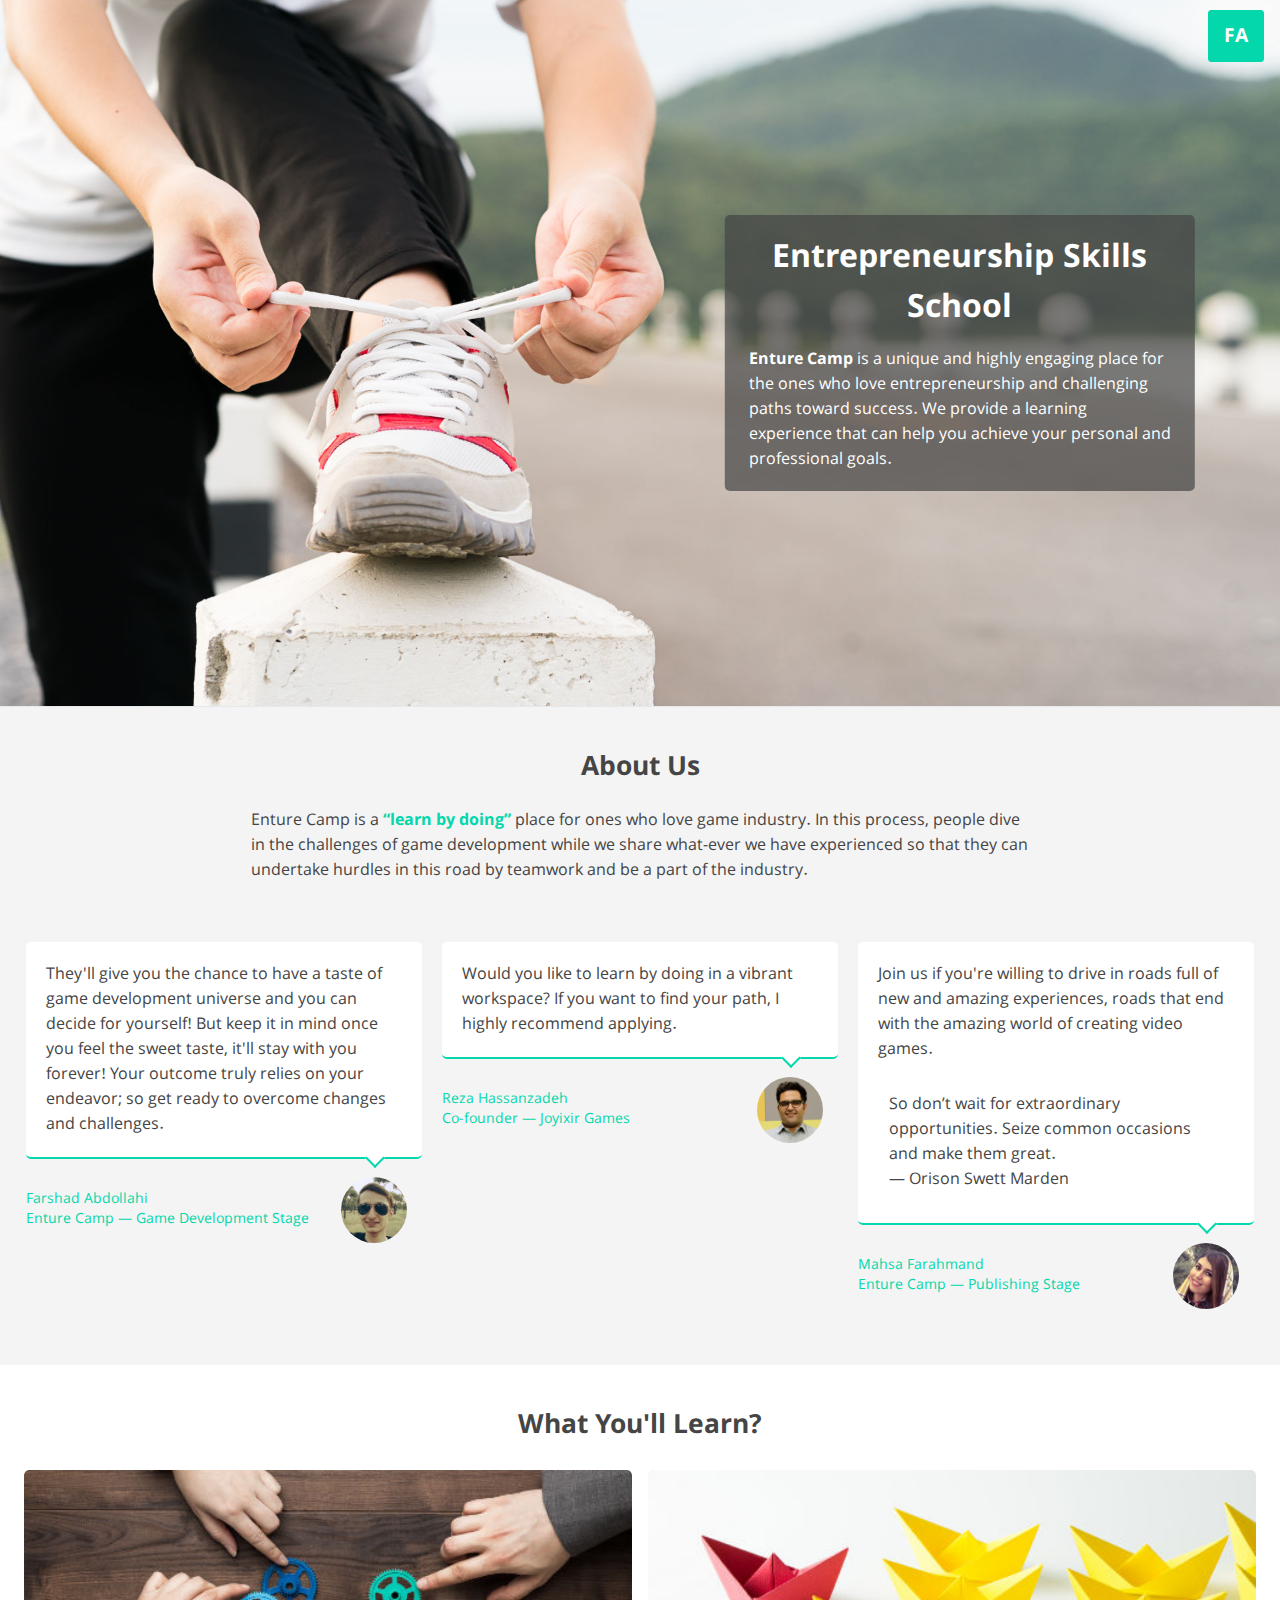
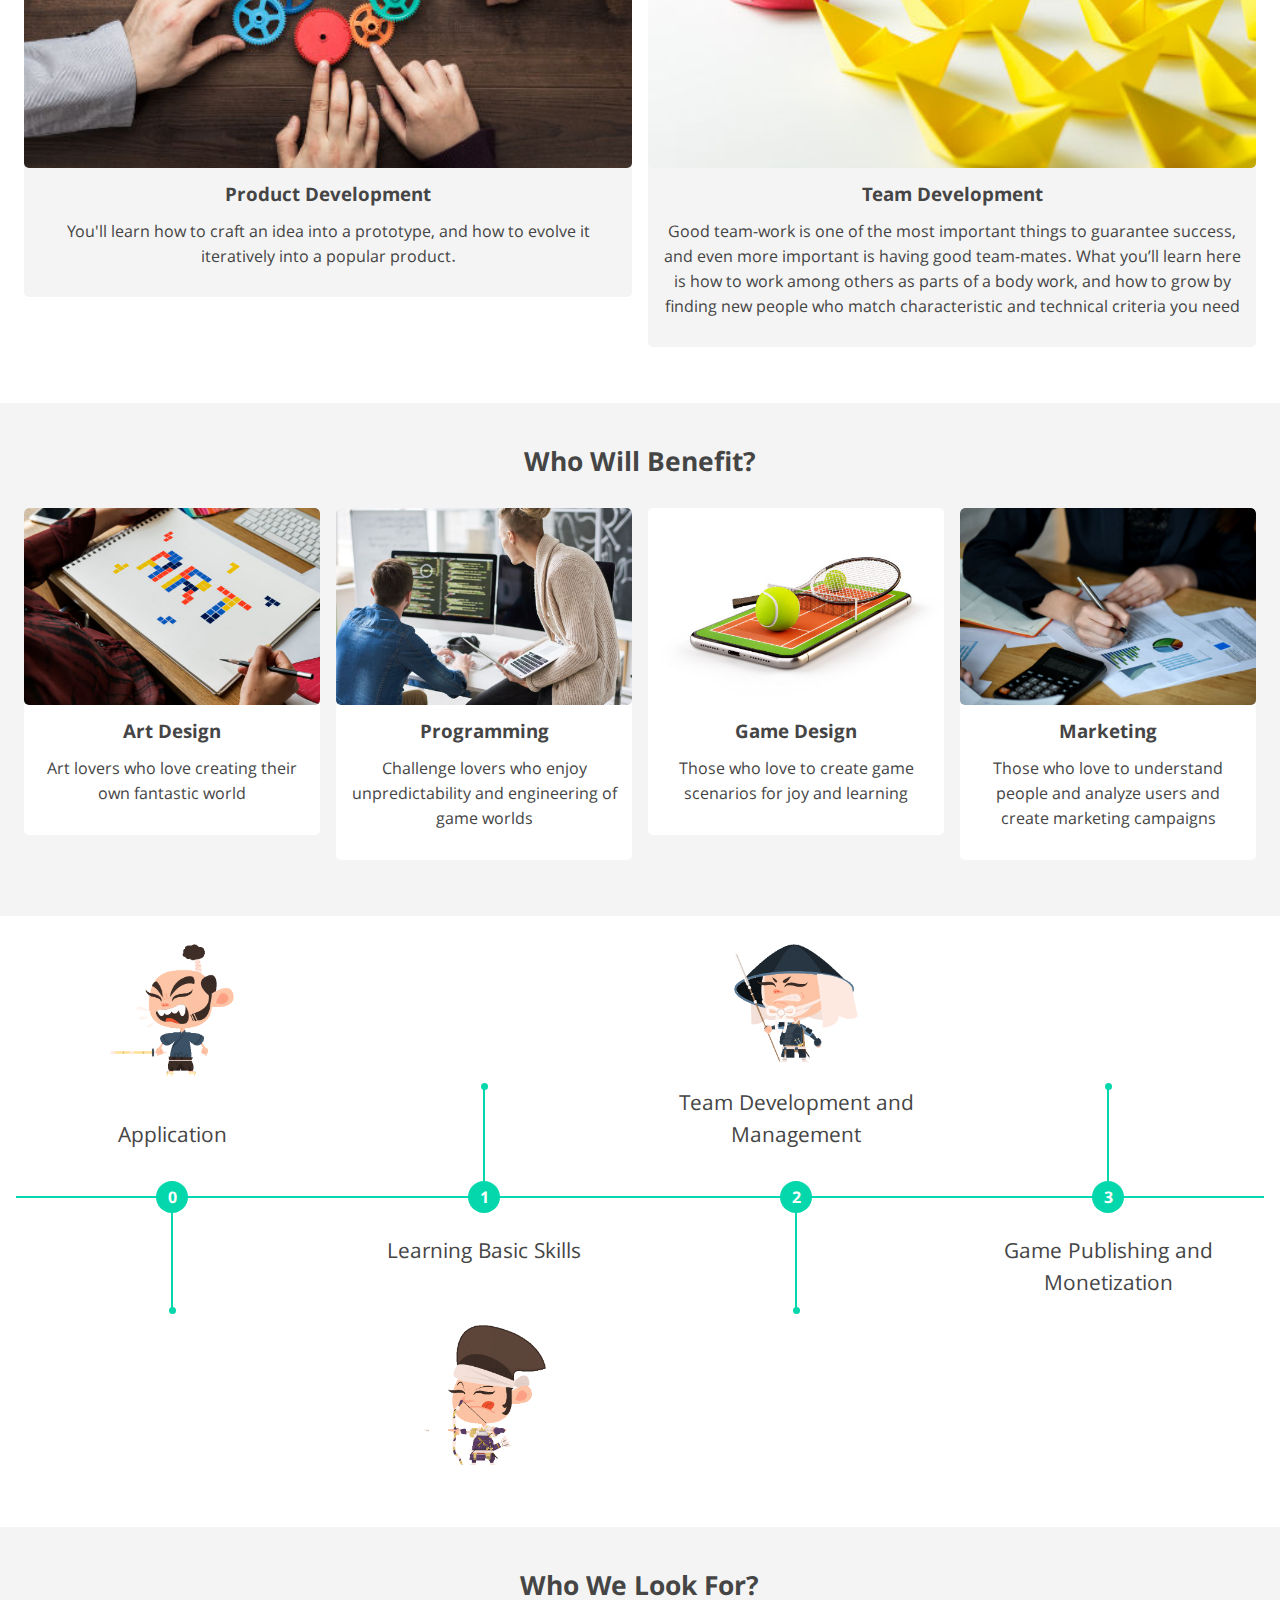
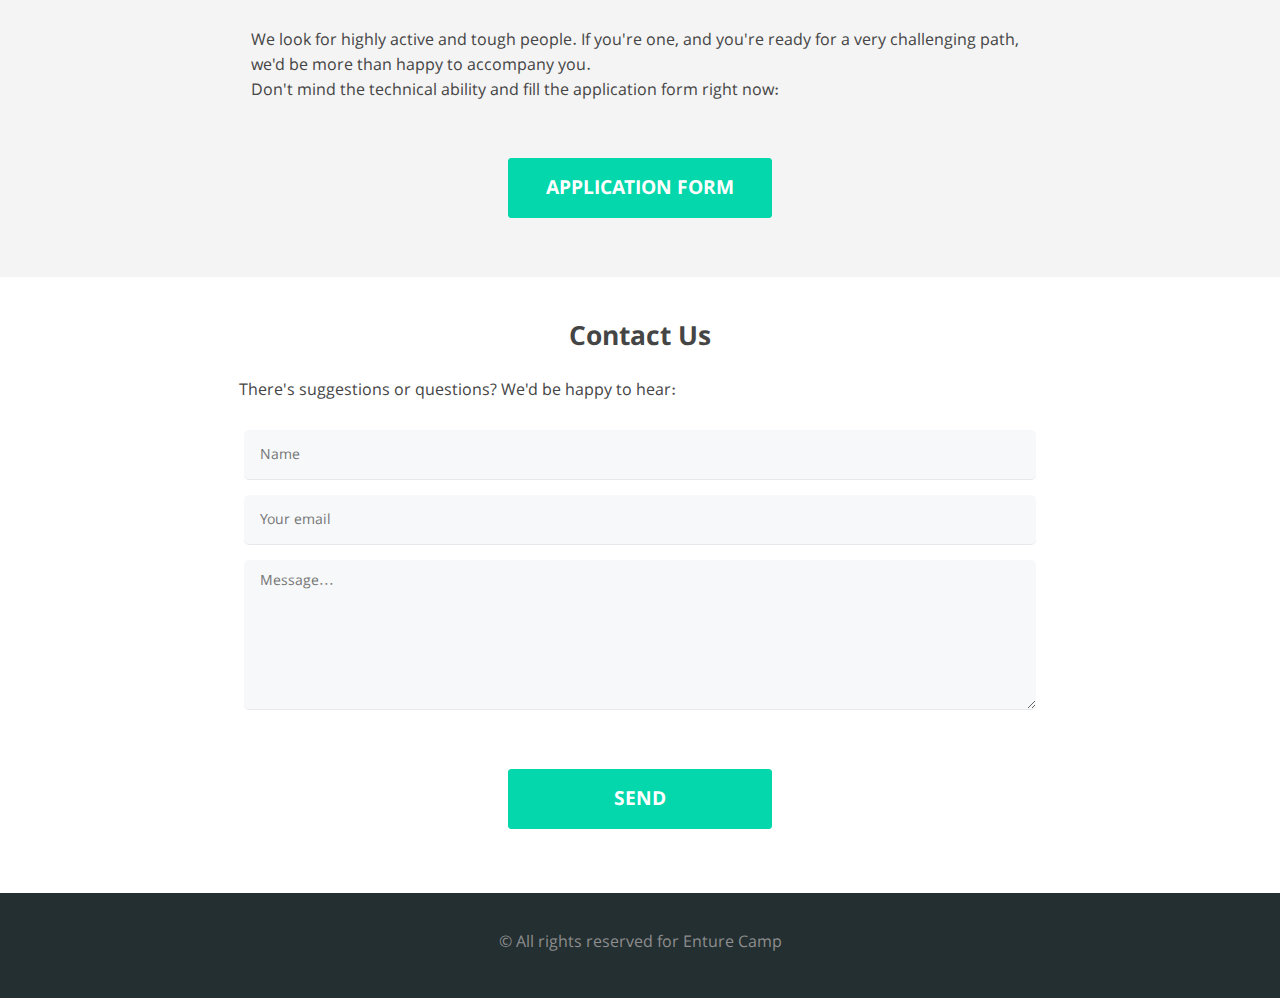
<file: index.html>
<head>
  <!-- Global site tag (gtag.js) - Google Analytics -->
  <script async src="https://www.googletagmanager.com/gtag/js?id=UA-142986755-1"></script>
  <script>
    window.dataLayer = window.dataLayer || [];
    function gtag(){dataLayer.push(arguments);}
    gtag('js', new Date());

    gtag('config', 'UA-142986755-1');
  </script>
  <script src="js/core.js"></script>
  <meta charset="utf-8" name="viewport" content="width=device-width, initial-scale=1">
  <title>Enture Camp: Entrepreneurship Skills School</title>
  <link rel="stylesheet" href="css/roadmap.css">
  <link rel="stylesheet" href="css/sahel.css">
  <link rel="stylesheet" href="css/style.css">
  <link href="https://fonts.googleapis.com/css?family=Open+Sans+Condensed:300" rel="stylesheet">
</head>
<body>
<header id="header">
  <div id="language">
    <a href="/fa/">FA</a>
  </div>
  <div id="headline">
    <h1>
      Entrepreneurship Skills School
    </h1>
    <p><strong>Enture Camp</strong> is a unique and highly engaging place for the ones who love entrepreneurship and challenging paths toward success.
      We provide a learning experience that can help you achieve your personal and professional goals.
    </p>
  </div>
</header>
<main class="content">
  <section id="about-us">
    <div class="flex-box">
      <div id="intro" class="col-12">
        <h2>About Us</h2>
        <div class="text">
          <p>
            Enture Camp is a <a href="https://en.wikipedia.org/wiki/Learning-by-doing"><q>learn by doing</q></a>&zwj; place for ones who love game industry. In this process, people dive in the challenges of game development while we share what-ever we have experienced so that they can undertake hurdles in this road by teamwork and be a part of the industry.
          </p>
        </div>
      </div>
    </div>
    <div id="testimonial" class="flex-box">
      <div class="col-4">
        <blockquote>
          They'll give you the chance to have a taste of game development universe and you can decide for yourself! But keep it in mind once you feel the sweet taste, it'll stay with you forever! Your outcome truly relies on your endeavor; so get ready to overcome changes and challenges.
          <span class="testimonials_arrow"></span>
        </blockquote>
        <div class="autor"><img src="/image/testimonials/farshad.jpg" alt="Picture" class="autor_pic"><span>Farshad Abdollahi</span><br>Enture Camp &mdash; Game Development Stage</div>
      </div>
      <div class="col-4">
        <blockquote>
          Would you like to learn by doing in a vibrant workspace? If you want to find your path, I highly recommend applying.
          <span class="testimonials_arrow"></span>
        </blockquote>
        <div class="autor"><img src="/image/testimonials/reza.jpg" alt="Picture" class="autor_pic"><span>Reza Hassanzadeh</span><br>Co-founder &mdash; Joyixir Games</div>
      </div>
      <div class="col-4">
        <blockquote>
          Join us if you're willing to drive in roads full of new and amazing experiences, roads that end with the amazing world of creating video games.
          <p>
            <br />
            So don’t wait for extraordinary opportunities. Seize common occasions and make them great.
            <br />
            &mdash; Orison Swett Marden
          </p>
          <span class="testimonials_arrow"></span>
        </blockquote>
        <div class="autor"><img src="/image/testimonials/mahsa.jpg" alt="Picture" class="autor_pic"><span>Mahsa Farahmand</span><br>Enture Camp &mdash; Publishing Stage</div>
      </div>
    </div>
  </section>
  <section id="what-you-will-learn">
    <div class="flex-box">
      <h2>What You'll Learn?</h2>

      <ul id="what-you-will-learn-boxes" class="flex-list">
        <li class="col-6">
          <div>
            <img src="/image/product-development.jpg">
            <h3>Product Development</h3>
            <p>
              You'll learn how to craft an idea into a prototype, and how to evolve it iteratively into a popular product.
            </p>
          </div>
        </li>
        <li class="col-6">
          <div>
            <img src="/image/team-development.jpg">
            <h3>Team Development</h3>
            <p>Good team-work is one of the most important things to guarantee success, and even more important is having good team-mates. What you’ll learn here is how to work among others as parts of a body work, and how to grow by finding new people who match characteristic and technical criteria you need</p>
          </div>
        </li>
      </ul>
    </div>
  </section>
  <section id="who-will-benefit">
    <div class="flex-box">
      <h2>Who Will Benefit?</h2>
      <ul id="who-will-benefit-boxes" class="flex-list">
        <li class="col-3">
          <div>
            <img src="/image/art.jpg">
            <h3>Art Design</h3>
            <p>
              Art lovers who love creating their own fantastic world
            </p>
          </div>
        </li>
        <li class="col-3">
          <div>
            <img src="/image/programming.jpg">
            <h3>Programming</h3>
            <p>
              Challenge lovers who enjoy unpredictability and engineering of game worlds
            </p>
          </div>
        </li>
        <li class="col-3">
          <div>
            <img src="/image/game-design.jpg">
            <h3>Game Design</h3>
            <p>
              Those who love to create game scenarios for joy and learning
            </p>
          </div>
        </li>
        <li class="col-3">
          <div>
            <img src="/image/marketing.jpg">
            <h3>Marketing</h3>
            <p>
              Those who love to understand people and analyze users and create marketing campaigns
            </p>
          </div>
        </li>
      </ul>
    </div>
  </section>
  <section id="road-map">
    <div class="container">
      <ol class="timeline" start="0">
        <li>
          <span class="step-no">0</span>
          <div class="timeline-image">
            <img src="/image/step1.png" alt=""/>
          </div>
          <div class="timeline-text">
            <p>
              Application
            </p>
          </div>
        </li>
        <li>
          <span class="step-no">1</span>
          <div class="timeline-image">
            <img src="/image/step2.png" alt=""/>
          </div>
          <div class="timeline-text">
            <p>
              Learning Basic Skills
            </p>
          </div>
        </li>
        <li>
          <span class="step-no">2</span>
          <div class="timeline-image">
            <img src="/image/step3.png" alt=""/>
          </div>
          <div class="timeline-text">
            <p>
              Team Development and Management
            </p>
          </div>
        </li>
        <li>
          <span class="step-no">3</span>
          <div class="timeline-image">
            <img src="/image/step4.png" alt=""/>
          </div>
          <div class="timeline-text">
            <p>
              Game Publishing and Monetization
            </p>
          </div>
        </li>
      </ol>
    </div>
  </section>
  <section id="apply">
    <div class="flex-box">
      <div class="col-8">
        <h2>Who We Look For?</h2>
        <div class="text">
          <p>
            We look for highly active and tough people. If you're one, and you're ready for a very challenging path, we'd be more than happy to accompany you.
            <br />
            Don't mind the technical ability and fill the application form right now:

          </p>
        </div>
        <p class="submit-button">
          <a href="https://forms.gle/HTXpxPT5ufjvtREr6">
            <span class="contact-submit">Application Form</span>
            <!-- <input type="button" value="Application Form" class="contact-submit" /> -->
          </a>
        </p>
      </div>
    </div>
  </section>
  <section id="contact">
    <div class="flex-box">
      <div class="col-8">
        <h2>Contact Us</h2>
        <p>There's suggestions or questions? We'd be happy to hear:</p>
        <form id="contact-form" class="contact" action="https://formspree.io/contact@enture.camp" method="post">
          <input class="contact-input white-input" type="text" required name="name" placeholder="Name" />
          <input class="contact-input white-input" type="email" required name="email" placeholder="Your email" />
          <textarea class="contact-commnent white-input" rows="2" cols="20" name="message" placeholder="Message..."></textarea>
          <!-- <input type="submit" value="Send" id="submit-button" class="contact-submit" /> -->
          <span id="submit-button" onclick="clicked()" class="contact-submit">Send</span>
        </form>
      </div>
    </div>
  </section>
</main>
<footer>
  <p>&copy; All rights reserved for Enture Camp</p>
</footer>
</body>
</file>
<file: css/roadmap.css>
#road-map > .container {
    position: relative;
}

.timeline {
    list-style: none;
}

.timeline > li {
    float: left;
    width: 25%;
    margin-top: 22.5%;
    border-top: 2px solid #03d7ab;
    padding-bottom: 22.5%;
    position: relative;
}

.rtl .timeline > li {
    float: right;
}

.timeline::after {
    content: "";
    clear: both;
    display: table;
}

.timeline > li > .step-no {
    display: block;
    width: 2em;
    height: 2em;
    margin: -1.1em auto 0;
    background-color: #03d7ab;
    border-radius: 1em;
    font-weight: bold;
    color: #FFF;
    text-align: center;
    -webkit-box-sizing: border-box;
    -moz-box-sizing: border-box;
    box-sizing: border-box;
    padding-top: 0.3em;
    z-index: 1;
}

.timeline > li > .step-no::after {
    content: "";
    width: 7px;
    height: 7px;
    display: block;
    border-radius: 4px;
    background-color: #03d7ab;
    margin: 6em auto 0;
}

.timeline > li > .timeline-image::before {
    content: "";
    box-sizing: border-box;
    width: 0;
    height: 6em;
    margin: 0 auto;
    display: block;
    border: 1px solid #03d7ab;
}


.timeline > li > .timeline-image > img {
    width: 40%;
    margin-top:1em;
    margin-left: -20%;
    position: relative;
    right: 50%
}

.rtl .timeline > li > .timeline-image > img {
    margin-left: auto;
    margin-right: -20%;
    left: 50%;
}

.timeline > li > .timeline-text {
    position: absolute;
    top: 1.5em;
    text-align: center;
    font-size: 1.3em;
    left: 0;
    right: 0;
}

.timeline > li:nth-child(odd) {
    padding-bottom: 0;
}

.timeline > li:nth-child(even) > .step-no::after,
.timeline > li:nth-child(even) > .timeline-image::before {
    margin-top: -8em;
}

.timeline > li:nth-child(even) > .timeline-image > img {
    margin-top: -40%;
    position: relative;
    top: -7em;
}

.timeline > li:nth-child(odd) > .timeline-text {
    position: absolute;
    top: -1.5em;
    transform: translateY(-100%);
}

.timeline > li:nth-child(odd) > .timeline-text::after {
    content: "";
    display: block;
    height: 100%
}

@media only screen and (max-width: 768px) {
    .timeline > li, .rtl .timeline > li {
        float: none;
        width: 100%;
    }

    .timeline > li > .step-no {
        float: left;
        margin: 4em 1em 0;
        position: relative;
        z-index: 1;
    }

    .rtl .timeline > li > .step-no {
        float: right;
    }

    .timeline > li {
        border: none;
        margin: 0;
        padding: 0;
    }

    .timeline > li, .rtl .timeline > li {
        height: 10em;
    }

    .timeline > li > .timeline-image::before {
        display: none;
    }

    .timeline > li > .timeline-image > img {
        width: auto;
        margin: 1em 2em 0 1em !important;
        position: static !important;
        height: 7em;
        float: right;
    }

    .rtl .timeline > li > .timeline-image > img {
        margin-right: 2em;
        margin-left: 1em;
        float: right
    }

    .timeline > li > .timeline-image {
        float: left;
        height: 10em;
        border-left: 2px solid #03d7ab;
        margin-left: -2em;
    }

    .rtl .timeline > li > .timeline-image {
        float: right;
        margin-left: 0;
        margin-right: -2em;
        border-left: none;
        border-right: 2px solid #03d7ab;
    }

    .timeline > li > .timeline-text {
        position: static !important;
        transform: none !important;
        text-align: left;
        padding-top: 4em;
        font-size: 1em !important;
    }

    .rtl .timeline > li > .timeline-text {
        text-align: right;
    }

    .timeline > li > .step-no::after,
    .timeline > li > .timeline-image::before {
        margin-top: 0;
    }

    .timeline > li > .step-no::after, .timeline > li > .timeline-image::before {
        display: none !important;
    }
}
</file>
<file: css/sahel.css>
@font-face {
    font-family: Sahel;
    src: url('../font/Sahel.eot');
    src: url('../font/Sahel.eot?#iefix') format('embedded-opentype'), url('../font/Sahel.woff') format('woff'), url('../font/Sahel.ttf') format('truetype');
    font-weight: normal;
}

@font-face {
    font-family: Sahel;
    src: url('../font/Sahel-Bold.eot');
    src: url('../font/Sahel-Bold.eot?#iefix') format('embedded-opentype'), url('../font/Sahel-Bold.woff') format('woff'), url('../font/Sahel-Bold.ttf') format('truetype');
    font-weight: bold;
}

@font-face {
    font-family: Sahel;
    src: url('../font/Sahel-Black.eot');
    src: url('../font/Sahel-Black.eot?#iefix') format('embedded-opentype'), url('../font/Sahel-Black.woff') format('woff'), url('../font/Sahel-Black.ttf') format('truetype');
    font-weight: 900;
}
</file>
<file: css/style.css>
* {
    padding: 0px;
    margin: 0px;
    font-family: 'Sahel';
}

body {
    color: #454545;
    overflow-x: hidden;
}

body.rtl {
    direction: rtl;
}

#header {
    display: block;
    height: 66vh;
    width: 100%;
    background-image: url('../image/header.jpg');
    background-size: cover;
    background-position: 50% 60%;
    position: relative;
    padding-top: 7em;
}

#headline {
    background-color: rgba(69, 69, 69, 0.7);
    border-radius: 5px;
    padding: 0.5em 1.5em;
    color: #FFF;
    margin: 0 auto;
    width: 33%;
    margin: 0;
    position: absolute;
    top: 50%;
    left: 75%;
    -ms-transform: translate(-50%, -50%);
    transform: translate(-50%, -50%);
}

#headline h1 {
    text-align: center;
    padding: 0.3em;
}

h3 {
    padding-bottom: 0.3em;
    padding-top: 0.7em;
}

p {
    padding-bottom: 0.7em;
    padding-top: 0.3em;
}

#intro {
    width: 100%;
}

.text {
    width: 100%;
    box-sizing: border-box;
    max-width: 50em;
    margin: 0 auto;
}

#intro a, a:active, a:hover {
    text-decoration: none;
    font-weight: bold;
    cursor: pointer;
    color: #03d7ab;
    display: inline-block;
    transition: transform 0.3s ease;
}

#intro a:hover{
    transform: translateY(-0.2em);
}

.content {
    background-color: #F4F4F4;
    height: auto;
    margin: auto;
    /*display: grid;*/
    /*grid-template-columns: 3fr;*/
    /*grid-template-rows: minmax(max-content, 2fr);*/
    /*grid-gap: 2em;*/
    position: relative;
    border-top: 1px solid #e7e8ec;
}

section {
    padding: 0 1em 3em;
}

.content>section:nth-child(even) {
    background-color: #FFF;
}

.flex-box {
    max-width: 1300px;
    display: flex;
    flex-wrap: wrap;
    justify-content: space-around;
    margin: 0 auto;
}

.flex-list {
    display: flex;
    flex-wrap: wrap;
    justify-content: space-around;
    list-style: none;
}

.flex-list img {
    width: 100%;
    border-radius: 5px;
}

section p {
    padding-left: 0.7em;
    padding-right: 0.7em;
}

section h2 {
    text-align: center;
    padding-top: 1.5em;
    padding-bottom: 0.6em;
    font-size: 1.65em;
}

#what-you-will-learn-boxes li>div {
    background-color: #F4F4F4;
    border-radius: 5px;
    overflow: hidden;
    color: #454545;
    box-sizing: border-box;
    text-align: center;
    padding-bottom: 1em;
}

#who-will-benefit-boxes li>div {
    background-color: #FFF;
    border-radius: 5px;
    overflow: hidden;
    color: #454545;
    box-sizing: border-box;
    text-align: center;
    padding-bottom: 1em;
}

#testimonial {
    margin-top: 2.5em;
}

#testimonial > div {
    /*margin-top: auto;*/
}

#testimonial blockquote {
    box-sizing: border-box;
    padding: 1.25em;
    background-color: #FFF;
    border-radius: 5px;
    border-bottom: 2px solid #03d7ab;
    position: relative;
}

.testimonials_arrow {
    background: none repeat scroll 0 0 #FFF;
    border-right: 2px solid #03d7ab;
    border-bottom: 2px solid #03d7ab;
    display: block;
    width: 12px;
    height: 12px;
    right: 40px;
    bottom: -8px;
    position: absolute;
    z-index: 50;
    transform: rotate(45deg);
    -moz-transform: rotate(45deg);
    -webkit-transform: rotate(45deg);
    -o-transform: rotate(45deg);
}

img.autor_pic {
    float: right;
    margin: -12px 15px 0 15px;
    width: 66px;
    height: 66px;
    background-color: #fff;
    -webkit-border-radius: 39px 39px;
    -moz-border-radius: 39px 39px;
    border-radius: 39px 39px;
}

div.autor::after {
    content: "";
    clear: both;
    display: table;
}

div.autor {
    display: block;
    font-weight: 300;
    margin-top: 30px;
    font-size: 14px;
    line-height: 20px;
    color: #03d7ab;
}

#about-us {}

#subdiv {
    text-align: center;
}

.navdiv {
    overflow: hidden;
    position: fixed;
    width: 100%;
    transition: top 0.3s;
    min-height: 50px;
    width: 100%;
    color: black;
    background-color: rgb(108, 21, 7);
    top: 0;
    left: 0;
    list-style: none;
    display: flex;
    flex-wrap: wrap;
    justify-content: center;
    flex-basis: 25%;
    opacity: 1;
    transition: opacity 1s;
    z-index: 1;
    text-decoration: none;
}

.navdiv:hover {
    opacity: 1!important;
}

footer {
    text-align: center;
}

/*.navdiv a {*/
    /*padding: 10px 12px;*/
    /*text-decoration: bold;*/
    /*font-size: 1em;*/
/*}*/

/*a:link {*/
    /*text-decoration: none;*/
    /*color: black;*/
/*}*/

/*a:visited {*/
    /*text-decoration: none;*/
    /*color: black;*/
/*}*/

/*a:hover {*/
    /*text-decoration: none;*/
    /*color: rgb(108, 21, 7);*/
    /*background-color: black;*/
/*}*/

/*a:active {*/
    /*text-decoration: none;*/
/*}*/

.btn {
    border: 0px !important;
    cursor: pointer;
    padding: 5px 8px;
}

.inputsstyle {
    border: 1px solid black;
    padding: 5px 8px;
    box-shadow: none;
    background: transparent;
    background-color: white;
}

.btn:hover {
    color: black;
    background-color: rgb(108, 21, 7);
}

.col-* {
    padding: 1em;
    box-sizing: border-box;
}

.col-8 {
    width: 66%;
}

.col-6 {
    width: 50%;
    box-sizing: border-box;
    padding: 0.5em;
}

.col-4 {
    width: 33%;
    box-sizing: border-box;
    padding: 0.5em;
}

.col-3 {
    width: 25%;
    box-sizing: border-box;
    padding: 0.5em;
}

@media only screen and (max-width: 768px) {
    .col-8,
    .col-6,
    .col-4,
    .col-3 {
        width: 100%;
    }
    #header {
        min-height: 33vh;
    }
    #headline {
        background-color: rgba(69, 69, 69, 0.8);
        width: 100%;
        padding: 1em;
        box-sizing: border-box;
        left: 50%;
        top: auto;
        bottom: 0;
        transform: translate(-50%, 0);
        -ms-transform: translate(-50%, 0);
    }
}

#contact-form {
    position: relative;
    display: block;
    margin: 1em;
}

input.contact-input {
    width: 100%;
    height: 50px;
    padding: 0 2%;
    margin: 0 auto;
    margin-right: 2%;
    margin-bottom: 15px;
    color: #252525;
    border: none;
    border-bottom: 1px solid #e7e8ec;
    background-color: #f7f8fa;
    font-size: 14px;
    font-weight: 400;
    font-style: normal;
    float: left;
    -webkit-border-radius: 5px 5px;
    -moz-border-radius: 5px 5px;
    border-radius: 5px 5px;
}

textarea {
    height: 150px;
    margin: 0 auto 20px;
    width: 100%;
    padding-left: 2%;
    padding-right: 2%;
    padding-top: 10px;
    padding-bottom: 10px;
    color: #252525;
    border: none;
    border-bottom: 1px solid #e7e8ec;
    background-color: #f7f8fa;
    font-size: 14px;
    float: left;
    -webkit-border-radius: 5px 5px;
    -moz-border-radius: 5px 5px;
    border-radius: 5px 5px;
}

.contact-submit {
    width: 15em;
    max-width: 10em;
    color: #fff;
    border: 1px solid #03d7ab;
    background-color: #03d7ab;
    cursor: pointer;
    display: inline-block;
    font-size: 1.2em;
    font-weight: 700;
    padding: 14px 35px;
    position: relative;
    margin-top: 2em;
    text-transform: uppercase;
    -webkit-border-radius: 3px 3px;
    -moz-border-radius: 3px 3px;
    border-radius: 3px 3px;
    transition: all .50s ease-in-out;
    -moz-transition: all .50s ease-in-out;
    -webkit-transition: all .50s ease-in-out;
    user-select: none;
    -moz-user-select: none;
    -webkit-user-select: none;
}

.contact-submit:hover {
    color: #fff;
    background-color: #242f32;
    border: 1px solid #242f32;
    transition: all .50s ease-in-out;
    -moz-transition: all .50s ease-in-out;
    -webkit-transition: all .50s ease-in-out;
}

.submit-button {
    text-align: center;
}

#contact-form input.contact-input:focus,
#contact-form textarea.contact-commnent:focus {
    color: #656565;
    background-color: #f7f8fa;
    outline: none;
}

#contact-form {
    text-align: center;
}

p.contact_success_box {
    color: #454545;
    font-size: 20px;
    font-style: italic;
}

#language {
    position: absolute;
    top: 0.65em;
    right: 1em;
}

#language > a, #language > a:hover, #language > a:active  {
    text-decoration: none;
    cursor: pointer;
    color: #fff;
    border: 1px solid #03d7ab;
    background-color: #03d7ab;
    display: inline-block;
    font-size: 1.2em;
    font-weight: 700;
    padding: 10px 15px;
    position: relative;
    text-transform: uppercase;
    -webkit-border-radius: 3px 3px;
    -moz-border-radius: 3px 3px;
    border-radius: 3px 3px;
    transition: all .50s ease-in-out;
    -moz-transition: all .50s ease-in-out;
    -webkit-transition: all .50s ease-in-out;}

#language > a:hover {
    color: #fff;
    background-color: #242f32;
    border: 1px solid #242f32;
    transition: all .50s ease-in-out;
    -moz-transition: all .50s ease-in-out;
    -webkit-transition: all .50s ease-in-out;
}

footer {
    background-color: #242f32;
    color: #8d8d8d;
    padding: 2em;
}
</file>
